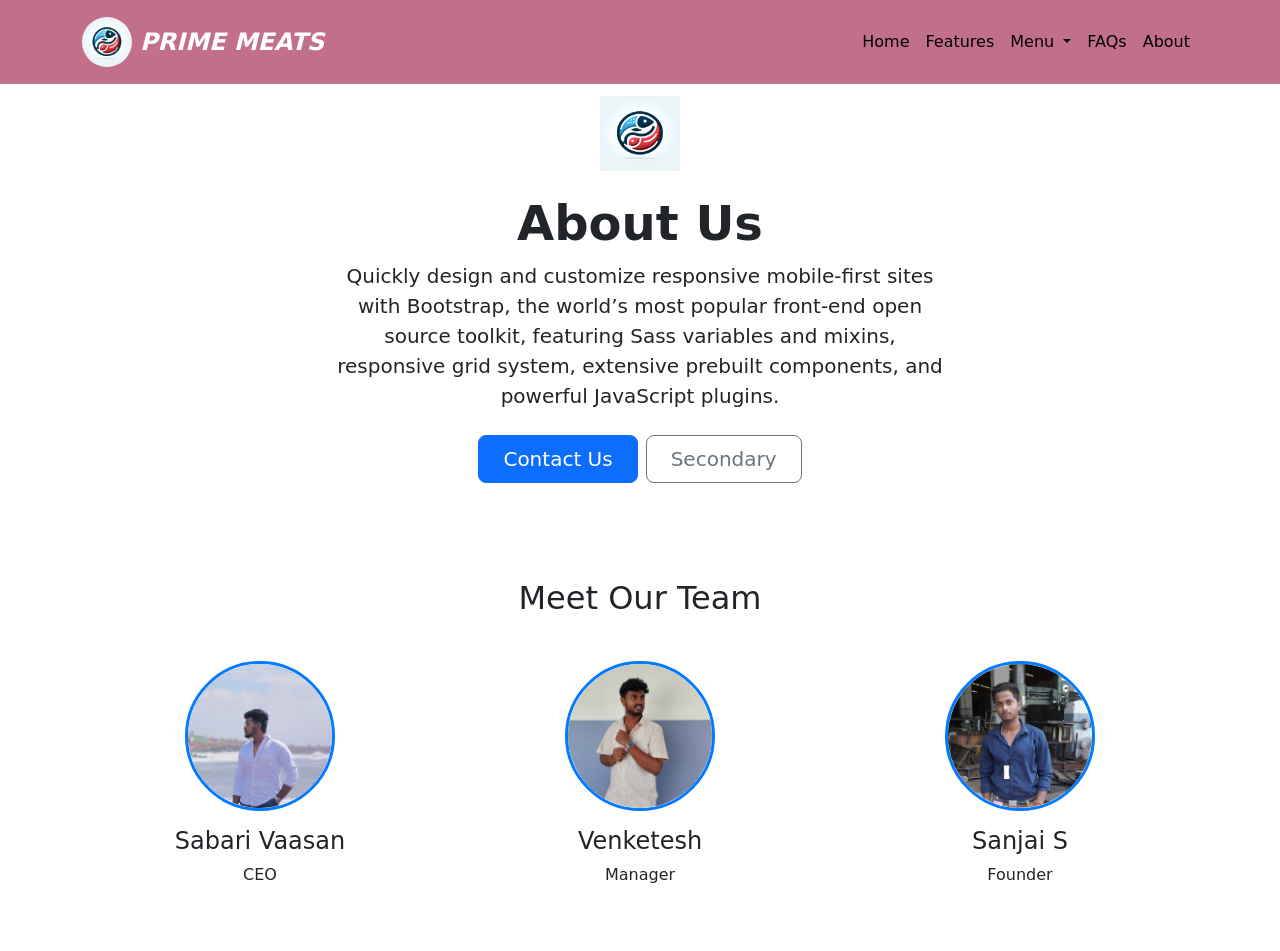
<file: about.html>
<!DOCTYPE html>
<html lang="en">

<head>
    <meta charset="UTF-8">
    <meta name="viewport" content="width=device-width, initial-scale=1.0">
    <title>About Us</title>
    <link href="https://cdn.jsdelivr.net/npm/bootstrap@5.3.0/dist/css/bootstrap.min.css" rel="stylesheet">
    <style>
        .team-member img {
            width: 150px;
            height: 150px;
            object-fit: cover;
            border-radius: 50%;
            border: 3px solid #007bff;
            margin-top: 10%;
        }
        
        .container-fluid {
            background-color: rgb(194, 111, 138);
            position: fixed;
            top: 0%;
            height: 84px;
        }
        
        .fs-4 {
            color: white;
            font-weight: 800;
            font-style: italic;
        }
        
        .nav-link {
            color: black!important;
        }
        
        .me-2 {
            border-radius: 50%;
        }
        
        .contact2 {
            margin-top: 10%;
        }
    </style>
</head>

<body>
    <nav class="navbar navbar-expand-lg container-fluid">
        <div class="container">
            <a href="/" class="navbar-brand d-flex align-items-center">
                <img src="./image.jpeg" alt="Prime Meats Logo" width="50" height="50" class="me-2">
                <span class="fs-4">PRIME MEATS</span>
            </a>

            <!-- Toggle Button for Mobile -->
            <button class="navbar-toggler" type="button" data-bs-toggle="collapse" data-bs-target="#navbarNav" aria-controls="navbarNav" aria-expanded="false" aria-label="Toggle navigation">
                <span class="navbar-toggler-icon"></span>
            </button>

            <!-- Navigation Links -->
            <div class="collapse navbar-collapse" id="navbarNav">
                <ul class="navbar-nav ms-auto">
                    <li class="nav-item"><a href="./navybar.html" class="nav-link">Home</a></li>
                    <li class="nav-item"><a href="./features.html" class="nav-link">Features</a></li>

                    <!-- Dropdown Menu -->
                    <style>
                        .dropdown:hover .dropdown-menu {
                            display: block;
                        }
                    </style>
                    <li class="nav-item dropdown">
                        <a class="nav-link dropdown-toggle" href="#" id="menuDropdown" role="button" data-bs-toggle="dropdown">
                            Menu
                        </a>
                        <ul class="dropdown-menu">
                            <li><a class="dropdown-item" href="./chicken.html">Chicken</a></li>
                            <li><a class="dropdown-item" href="./seafood.html">Seafood</a></li>
                            <li><a class="dropdown-item" href="./mutton.html">Mutton</a></li>
                        </ul>
                    </li>

                    <li class="nav-item"><a href="#" class="nav-link">FAQs</a></li>
                    <li class="nav-item"><a href="./about.html" class="nav-link">About</a></li>
                </ul>
            </div>
        </div>
    </nav>
    <div class="px-4 py-5 my-5 text-center">
        <img class="d-block mx-auto mb-4" src="./image.jpeg" alt=" " width="80 " height="75 ">
        <h1 class="display-5 fw-bold ">About Us</h1>
        <div class="col-lg-6 mx-auto ">
            <p class="lead mb-4 ">Quickly design and customize responsive mobile-first sites with Bootstrap, the world’s most popular front-end open source toolkit, featuring Sass variables and mixins, responsive grid system, extensive prebuilt components, and powerful JavaScript
                plugins.
            </p>
            <div class="d-grid gap-2 d-sm-flex justify-content-sm-center ">
                <button type="button " class="btn btn-primary btn-lg px-4 gap-3 ">Contact Us</button>
                <button type="button " class="btn btn-outline-secondary btn-lg px-4 ">Secondary</button>
            </div>
        </div>
    </div>


    <div class=" container text-center my-5 ">
        <h2 class="mb-10 ">Meet Our Team</h2>
        <div class="row justify-content-center ">
            <div class="col-md-4 team-member ">
                <img src="./kasi.jpg" alt="CEO " class="img-fluid ">
                <h4 class="mt-3 ">Sabari Vaasan</h4>
                <p>CEO</p>
            </div>
            <div class="col-md-4 team-member ">
                <img src="./sabari.jpeg" alt=" Manager " class="img-fluid ">
                <h4 class="mt-3 ">Venketesh</h4>
                <p>Manager</p>
            </div>
            <div class="col-md-4 team-member ">
                <img src="./venkatesh.jpeg" alt="Founder " class="img-fluid ">
                <h4 class="mt-3 ">Sanjai S</h4>
                <p>Founder</p>
            </div>
        </div>
    </div>
    <script src="https://cdn.jsdelivr.net/npm/bootstrap@5.3.0/dist/js/bootstrap.bundle.min.js "></script>
</body>

</html>
</file>
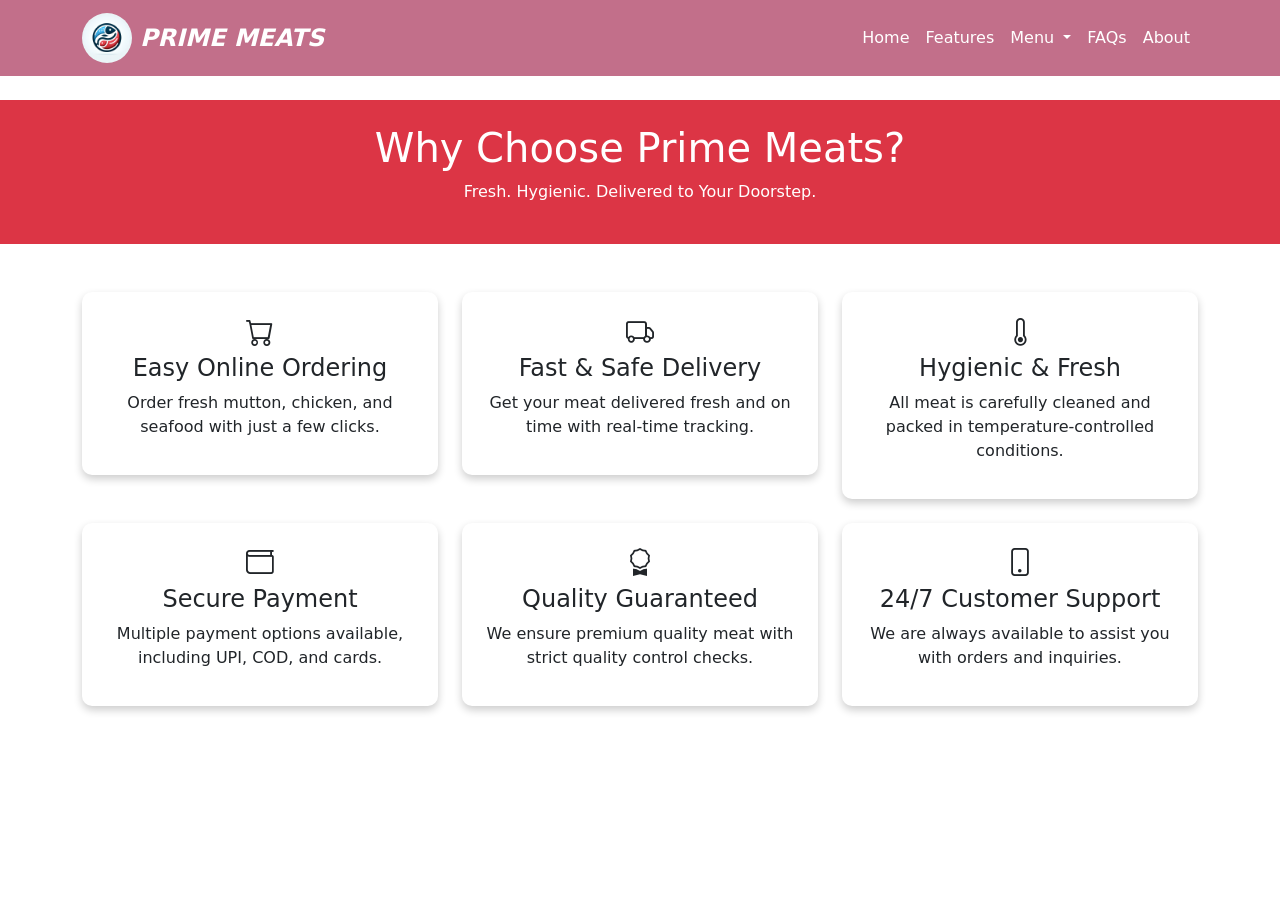
<file: features.html>
<!DOCTYPE html>
<html lang="en">

<head>
    <meta charset="UTF-8">
    <meta name="viewport" content="width=device-width, initial-scale=1.0">
    <title>Features - JH Meats</title>
    <!-- Bootstrap CSS -->
    <link href="https://cdn.jsdelivr.net/npm/bootstrap@5.3.0/dist/css/bootstrap.min.css" rel="stylesheet">
    <link href="https://cdn.jsdelivr.net/npm/bootstrap@5.3.3/dist/css/bootstrap.min.css" rel="stylesheet" integrity="sha384-QWTKZyjpPEjISv5WaRU9OFeRpok6YctnYmDr5pNlyT2bRjXh0JMhjY6hW+ALEwIH" crossorigin="anonymous">
    <style>
        /* Custom styling for the features section */
        
        .feature-card {
            text-align: center;
            padding: 20px;
            border-radius: 10px;
            box-shadow: 0 4px 8px rgba(0, 0, 0, 0.2);
            background: white;
            transition: transform 0.3s ease-in-out;
        }
        
        .feature-card:hover {
            transform: translateY(-5px);
        }
        
        .feature-icon {
            font-size: 50px;
            color: #dc3545;
            /* Red theme for meat-related design */
            margin-bottom: 15px;
        }
        
        .container-fluid {
            background-color: rgb(194, 111, 138);
            position: fixed;
            top: 0;
            width: 100%;
            z-index: 1030;
        }
        
        .fs-4 {
            color: white;
            font-weight: 800;
            font-style: italic;
        }
        
        .nav-link {
            color: white !important;
        }
        
        .me-2 {
            border-radius: 50%;
        }
        
        .head {
            margin-top: 100px;
        }
    </style>
    <!-- FontAwesome for icons -->
    <!-- <script src="https://kit.fontawesome.com/a076d05399.js" crossorigin="anonymous"></script> -->
    <link rel="stylesheet" href="https://cdn.jsdelivr.net/npm/bootstrap-icons/font/bootstrap-icons.css">
</head>

<body>
    <nav class="navbar navbar-expand-lg container-fluid">
        <div class="container">
            <a href="/" class="navbar-brand d-flex align-items-center">
                <img src="./image.jpeg" alt="Prime Meats Logo" width="50" height="50" class="me-2">
                <span class="fs-4">PRIME MEATS</span>
            </a>

            <!-- Toggle Button for Mobile -->
            <button class="navbar-toggler" type="button" data-bs-toggle="collapse" data-bs-target="#navbarNav" aria-controls="navbarNav" aria-expanded="false" aria-label="Toggle navigation">
                <span class="navbar-toggler-icon"></span>
            </button>

            <!-- Navigation Links -->
            <div class="collapse navbar-collapse" id="navbarNav">
                <ul class="navbar-nav ms-auto">
                    <li class="nav-item"><a href="./navybar.html" class="nav-link">Home</a></li>
                    <li class="nav-item"><a href="./features.html" class="nav-link">Features</a></li>

                    <!-- Dropdown Menu -->
                    <style>
                        .dropdown:hover .dropdown-menu {
                            display: block;
                        }
                    </style>
                    <li class="nav-item dropdown">
                        <a class="nav-link dropdown-toggle" href="#" id="menuDropdown" role="button" data-bs-toggle="dropdown">
                            Menu
                        </a>
                        <ul class="dropdown-menu">
                            <li><a class="dropdown-item" href="./chicken.html">Chicken</a></li>
                            <li><a class="dropdown-item" href="./seafood.html">Seafood</a></li>
                            <li><a class="dropdown-item" href="./mutton.html">Mutton</a></li>
                        </ul>
                    </li>

                    <li class="nav-item"><a href="#" class="nav-link">FAQs</a></li>
                    <li class="nav-item"><a href="./about.html" class="nav-link">About</a></li>
                </ul>
            </div>
        </div>
    </nav>

    <!-- Page Header -->
    <header class=" head bg-danger text-white text-center py-4">
        <h1>Why Choose Prime Meats?</h1>
        <p>Fresh. Hygienic. Delivered to Your Doorstep.</p>
    </header>

    <!-- Features Section -->
    <div class="container mt-5">
        <div class="row g-4">

            <!-- Feature 1 -->
            <div class="col-md-4">
                <div class="feature-card">
                    <i class="bi bi-cart fs-3"></i>
                    <h4>Easy Online Ordering</h4>
                    <p>Order fresh mutton, chicken, and seafood with just a few clicks.</p>
                </div>
            </div>

            <!-- Feature 2 -->
            <div class="col-md-4">
                <div class="feature-card">
                    <i class="bi bi-truck fs-3"></i>
                    <h4>Fast & Safe Delivery</h4>
                    <p>Get your meat delivered fresh and on time with real-time tracking.</p>
                </div>
            </div>

            <!-- Feature 3 -->
            <div class="col-md-4">
                <div class="feature-card">
                    <i class="bi bi-thermometer fs-3"></i>
                    <h4>Hygienic & Fresh</h4>
                    <p>All meat is carefully cleaned and packed in temperature-controlled conditions.</p>
                </div>
            </div>

            <!-- Feature 4 -->
            <div class="col-md-4">
                <div class="feature-card">
                    <i class="bi bi-wallet fs-3 "></i>
                    <h4>Secure Payment</h4>
                    <p>Multiple payment options available, including UPI, COD, and cards.</p>
                </div>
            </div>

            <!-- Feature 5 -->
            <div class="col-md-4">
                <div class="feature-card">
                    <i class="bi bi-award fs-3"></i>
                    <h4>Quality Guaranteed</h4>
                    <p>We ensure premium quality meat with strict quality control checks.</p>
                </div>
            </div>

            <!-- Feature 6 -->
            <div class="col-md-4">
                <div class="feature-card">
                    <i class="bi bi-phone fs-3 "></i>
                    <h4>24/7 Customer Support</h4>
                    <p>We are always available to assist you with orders and inquiries.</p>
                </div>
            </div>

        </div>
    </div>

    <!-- Bootstrap JS -->
    <script src="https://cdn.jsdelivr.net/npm/bootstrap@5.3.0/dist/js/bootstrap.bundle.min.js"></script>

</body>

</html>
</file>
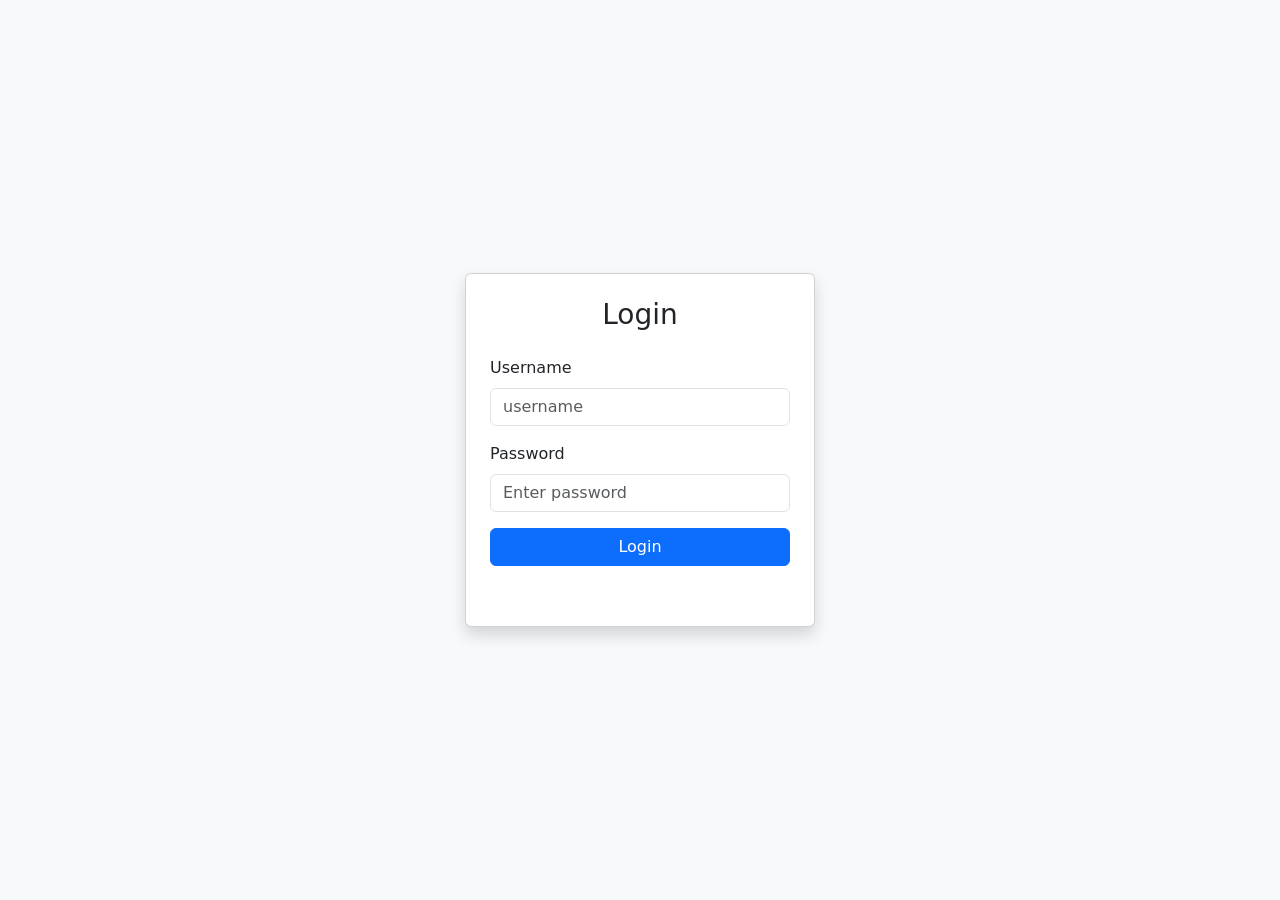
<file: Login_page.html>
<!-- <!DOCTYPE html>
<html lang="en">
<head>
    <meta charset="UTF-8">
    <meta name="viewport" content="width=device-width, initial-scale=1.0">
    <title>Registration Form</title>
</head>
<body>

    <h1 id="form-title">Registration Form</h1>

    <label for="name" id="label-name">Name:</label>
    <input type="text" id="name" placeholder="Enter your name"><br><br>

    <label id="label-gender">Gender:</label>
    <select id="gender">
        <option value="male" id="option-male">Male</option>
        <option value="female" id="option-female">Female</option>
        <option value="other" id="option-other">Other</option>
    </select><br><br>

    <label for="mobile" id="label-mobile">Mobile Number:</label>
    <input type="text" id="mobile" placeholder="Enter your mobile number"><br><br>

    <label for="email" id="label-email">Email ID:</label>
    <input type="email" id="email" placeholder="Enter your email"><br><br>

    <label for="address" id="label-address">Address:</label>
    <textarea id="address" placeholder="Enter your address"></textarea><br><br>

    <button type="submit" id="submit-btn">Submit</button>
    <button type="reset" id="reset-btn">Reset</button>

    <br><br>
    <button onclick="changeLanguage('en')">English</button>
    <button onclick="changeLanguage('ta')">தமிழ்</button>

    <script>
        (function () {
        
            const languageData = {
                en: {
                    formTitle: "Registration Form",
                    name: "Name:",
                    gender: "Gender:",
                    male: "Male",
                    female: "Female",
                    other: "Other",
                    mobile: "Mobile Number:",
                    email: "Email ID:",
                    address: "Address:",
                    submit: "Submit",
                    reset: "Reset"
                },
                ta: {
                    formTitle: "பதிவு படிவம்",
                    name: "பெயர்:",
                    gender: "பாலினம்:",
                    male: "ஆண்",
                    female: "பெண்",
                    other: "மற்றவை",
                    mobile: "கைபேசி எண்:",
                    email: "மின்னஞ்சல்:",
                    address: "முகவரி:",
                    submit: "சமர்ப்பிக்க",
                    reset: "மீட்டமை"
                }
            };

            
            window.changeLanguage = function (lang) {
                document.getElementById('form-title').textContent = languageData[lang].formTitle;
                document.getElementById('label-name').textContent = languageData[lang].name;
                document.getElementById('label-gender').textContent = languageData[lang].gender;
                document.getElementById('option-male').textContent = languageData[lang].male;
                document.getElementById('option-female').textContent = languageData[lang].female;
                document.getElementById('option-other').textContent = languageData[lang].other;
                document.getElementById('label-mobile').textContent = languageData[lang].mobile;
                document.getElementById('label-email').textContent = languageData[lang].email;
                document.getElementById('label-address').textContent = languageData[lang].address;
                document.getElementById('submit-btn').textContent = languageData[lang].submit;
                document.getElementById('reset-btn').textContent = languageData[lang].reset;
            };
        })();
    </script>

</body>
</html> -->
<!DOCTYPE html>
<html lang="en">

<head>
    <meta charset="UTF-8" />
    <meta name="viewport" content="width=device-width, initial-scale=1.0" />
    <title>Login Page</title>
    <link href="https://cdn.jsdelivr.net/npm/bootstrap@5.3.0/dist/css/bootstrap.min.css" rel="stylesheet" />
    <style>
        #message {
            margin-top: 20px;
            text-align: center;
            font-weight: bold;
        }
    </style>
</head>

<body class="bg-light">
    <div class="container d-flex justify-content-center align-items-center vh-100">
        <div class="card shadow p-4" style="width: 350px">
            <h3 class="text-center mb-4">Login</h3>
            <form id="loginForm">
                <div class="mb-3">
                    <label for="username" class="form-label">Username</label>
                    <input type="text" class="form-control" id="username" name="password" placeholder="username" required />
                </div>
                <div class="mb-3">
                    <label for="password" class="form-label">Password</label>
                    <input type="password" class="form-control" id="password" name="password" placeholder="Enter password" required />
                </div>
                <button type="submit" class="btn btn-primary w-100">
            <a class="text-white text-decoration-none" href="./navybar.html">
              Login
            </a>
          </button>
                <span></span>
            </form>
            <p id="message"></p>
            <!-- <p class="text-center mt-3">
      <a href="#">Forgot password?</a>
    </p> -->
        </div>
    </div>
</file>
